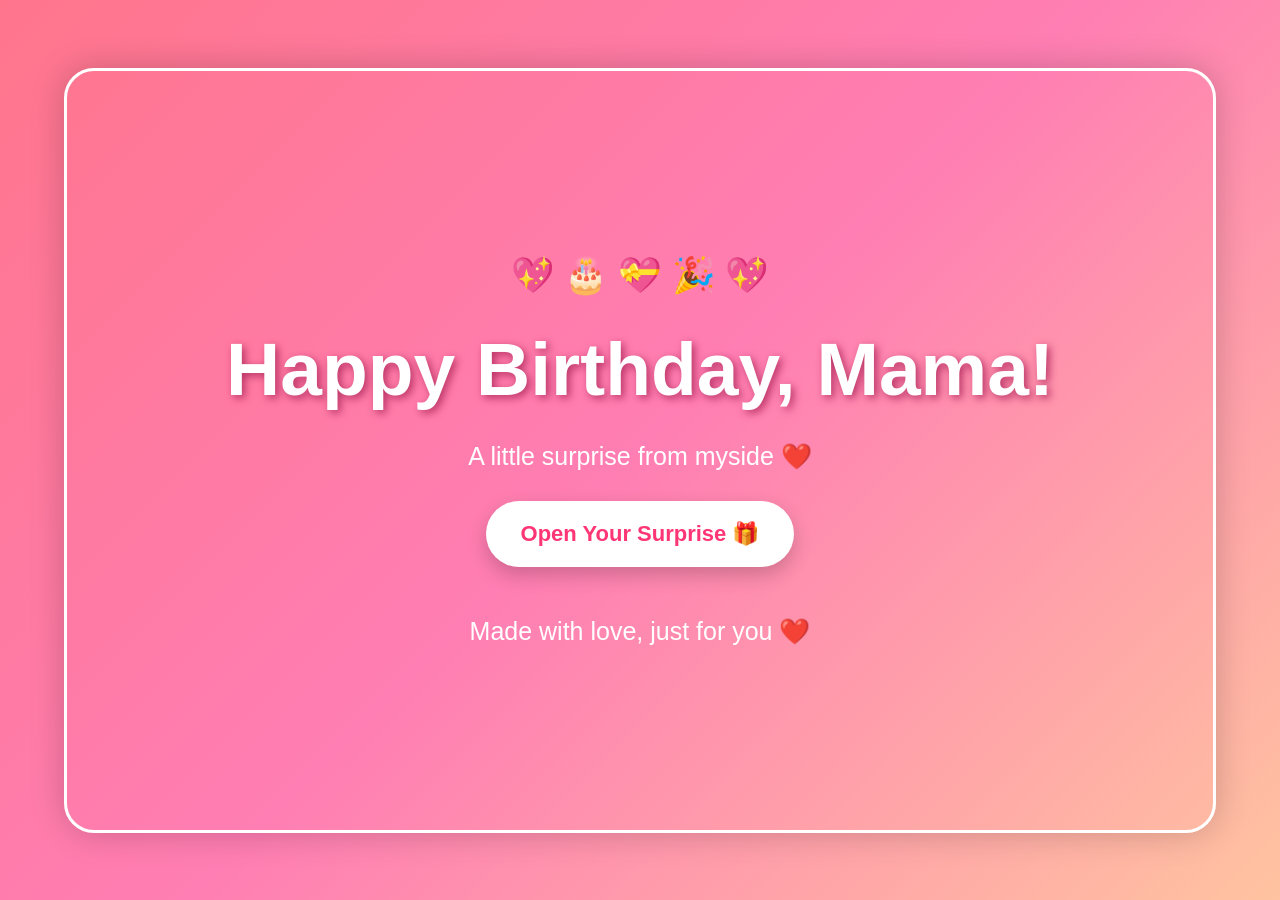
<file: index.html>
<!DOCTYPE html>
<html lang="en">
<head>
    <meta charset="UTF-8">
    <meta name="viewport" content="width=device-width, initial-scale=1.0">
    <title>Happy Birthday Mama ❤️</title>
    <link rel="stylesheet" href="intro.css">
</head>
<body>

    <div class="intro">
        <div class="hearts">💖 🎂 💝 🎉 💖</div>

        <h1>Happy Birthday, Mama!</h1>

        <p>A little surprise from myside ❤️</p>

        <a href="file1.html" class="surprise-btn">
            Open Your Surprise 🎁
        </a>

        <p class="bottom-text">Made with love, just for you ❤️</p>
    </div>

    <script src="balloons.js"></script>
</body>
</html>
</file>
<file: intro.css>
* {
    margin: 0;
    padding: 0;
    box-sizing: border-box;
}

body {
    min-height: 100vh;
    font-family: Arial, sans-serif;
    background: linear-gradient(135deg, #ff758c, #ff7eb3, #ffc3a0);
    display: flex;
    justify-content: center;
    align-items: center;
    text-align: center;
}

.intro {
    width: 90%;
    min-height: 85vh;
    padding: 40px 20px;
    display: flex;
    flex-direction: column;
    justify-content: center;
    align-items: center;
    gap: 30px;
    border: 3px solid white;
    border-radius: 30px;
    box-shadow: 0 0 35px rgba(0, 0, 0, 0.2);
}

.hearts {
    font-size: 35px;
}

h1 {
    color: white;
    font-size: clamp(35px, 7vw, 75px);
    text-shadow: 3px 3px 8px #b83264;
}

.intro p {
    color: white;
    font-size: clamp(16px, 3vw, 25px);
}

.surprise-btn {
    text-decoration: none;
    color: #ff3675;
    background: white;
    padding: 20px 35px;
    border-radius: 50px;
    font-size: 22px;
    font-weight: bold;
    box-shadow: 0 8px 20px rgba(0, 0, 0, 0.2);
    transition: 0.3s;
}

.surprise-btn:hover {
    transform: scale(1.1);
    background: #fff0f5;
}

.bottom-text {
    margin-top: 20px;
}

body {
    position: relative;
    overflow-x: hidden;
}

.balloon-side {
    position: fixed;
    top: 0;
    bottom: 0;
    width: 90px;
    overflow: hidden;
    pointer-events: none;
    z-index: 10;
}

.balloon-side.left {
    left: 0;
}

.balloon-side.right {
    right: 0;
}

.balloon-side span {
    position: absolute;
    bottom: -80px;
    font-size: 35px;
    animation: flyUp 9s linear infinite;
}

@keyframes flyUp {
    from {
        transform: translateY(0) rotate(-10deg);
        bottom: -80px;
    }

    to {
        transform: translateY(-110vh) rotate(10deg);
        bottom: 0;
    }
}

@media (max-width: 600px) {
    .balloon-side {
        width: 40px;
    }

    .balloon-side span {
        font-size: 23px;
    }
}
</file>
